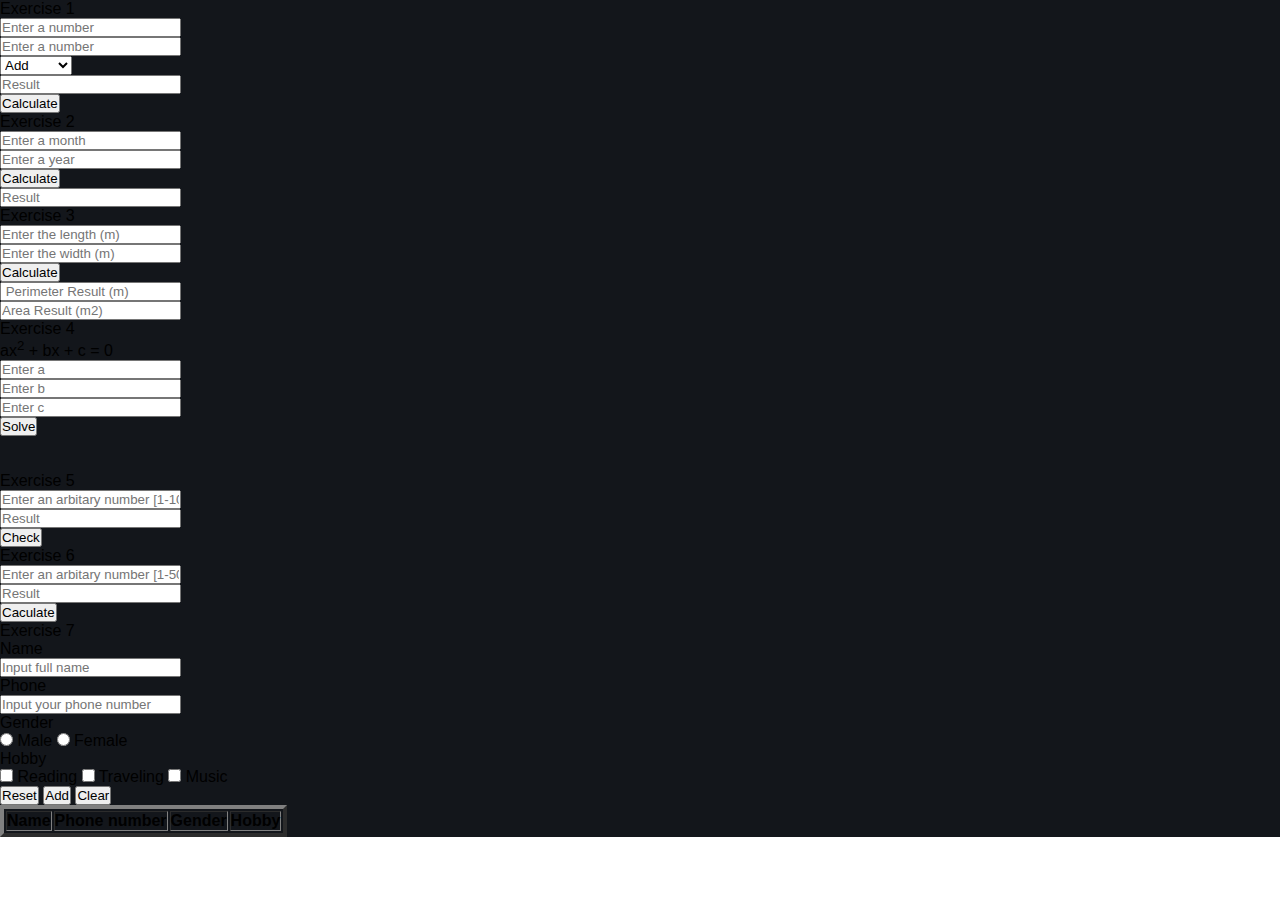
<file: index.html>
<!DOCTYPE html>
<html lang="en">

<head>
    <meta charset="UTF-8">
    <meta http-equiv="X-UA-Compatible" content="IE=edge">
    <meta name="viewport" content="width=device-width, initial-scale=1.0">
    <title>PHP Homework</title>
    <link rel="shortcut icon" type="image/png" href="assets/pictures/shortcuticon.jpg">
    <link rel="stylesheet" href="assets/style.css">
</head>

<body>
    <div id="wrapper">
        <div id="box-container">

            <!-- START exercise 1 -->
            <div class="box">
                Exercise 1 <br>
                <input id="ex1-input1" placeholder="Enter a number"> <br>
                <input id="ex1-input2" placeholder="Enter a number"> <br>
                <select name="" id="ex1-select">
                    <option value="add">Add</option>
                    <option value="sub">Subtract</option>
                    <option value="mult">Multiply</option>
                    <option value="divide">Divide</option>
                    <option value="mod">Modulo</option>
                </select> <br>
                <input id="ex1-result" placeholder="Result" readonly></input> <br>
                <button id="ex1-checkButton">Calculate</button>
            </div>

            <!-- END exercise 1 -->


            <!-- START exercise 2 -->
            <div class="box">
                Exercise 2 <br>
                <input id="ex2-input1" placeholder="Enter a month"> <br>
                <input id="ex2-input2" placeholder="Enter a year"> <br>
                <button id="ex2-checkButton">Calculate</button> <br>
                <input id="ex2-result" placeholder="Result" readonly></input> <br>
            </div>
            <!-- END exercise 2 -->

            <!-- START exercise 3 -->
            <div class="box">
                Exercise 3 <br>
                <input id="ex3-input1" placeholder="Enter the length (m)"> <br>
                <input id="ex3-input2" placeholder="Enter the width (m)"> <br>
                <button id="ex3-checkButton">Calculate</button> <br>
                <input id="ex3-result1" placeholder=" Perimeter Result (m)" readonly></input> <br>
                <input id="ex3-result2" placeholder="Area Result (m2)" readonly></input> <br>
            </div>
            <!-- END exercise 3 -->

            <!-- START exercise 4 -->
            <div class="box">
                Exercise 4 <br>
                <span>
                    ax<sup>2</sup> + bx + c = 0
                </span> <br>
                <input id="ex4-input1" placeholder="Enter a"> <br>
                <input id="ex4-input2" placeholder="Enter b"> <br>
                <input id="ex4-input3" placeholder="Enter c"> <br>
                <button id="ex4-checkButton">Solve</button> <br>
                <input id="ex4-result1" placeholder="Result" readonly></input> <br>
                <input id="ex4-result2" placeholder="Result" readonly></input> <br>
            </div>
            <!-- END exercise 4 -->


            <!-- START exercise 5 -->
            <div class="box">
                Exercise 5 <br>
                <input id="ex5-input" placeholder="Enter an arbitary number [1-100]"> <br>
                <input id="ex5-result" placeholder="Result" readonly></input> <br>
                <button id="ex5-checkButton">Check</button>
            </div>
            <!-- START exercise 5 -->

            <!-- START exercise 6 -->
            <div class="box">
                Exercise 6 <br>
                <input id="ex6-input" placeholder="Enter an arbitary number [1-50]"> <br>
                <input id="ex6-result" placeholder="Result" readonly></input> <br>
                <button id="ex6-checkButton">Caculate</button>
            </div>
            <!-- END exercise 6 -->

            <!-- START exercise 7 -->
            <div class="box" id="ex7">
                Exercise 7 <br>
                <form action="" method="" name="" id="" class="">
                    <div id="form-container">
                        <div class="form-items">
                            <label for="name">Name</label>
                        </div>
                        <div class="form-items">
                            <input required type="text" name="name" id="name" class="" value=""
                                placeholder="Input full name" minlength="5" onchange="onChange(event)" />
                        </div>

                        <div class="form-items">
                            <label for="phone">Phone</label>
                        </div>
                        <div class="form-items">
                            <input required type="number" name="phone" id="phone" class="" value=""
                                placeholder="Input your phone number" onchange="onChange(event)" />
                        </div>

                        <div class="form-items">
                            <label for="gender">Gender</label>
                        </div>
                        <div class="form-items">
                            <label for="male">
                                <input type="radio" name="gender" id="male" class="" value="Male"
                                    placeholder="" onchange="onChange(event)" /> Male
                            </label>

                            <label for="female">
                                <input type="radio" name="gender" id="female" class="" value="Female" placeholder="" onchange="onChange(event)"/>
                                Female
                            </label>
                        </div>

                        <div class="form-items">
                            <label for="like">Hobby</label>
                        </div>
                        <div class="form-items">
                            <label for="reading">
                                <input  type="checkbox" name="read" id="reading" class="" 
                                    placeholder="" onchange="onChange(event)" value='Reading' /> Reading
                            </label>

                            <label for="travel">
                                <input type="checkbox" name="travel" id="travel" value='Traveling' class="" 
                                    placeholder="" onchange="onChange(event)" /> Traveling
                            </label> <span> </span>

                            <label for="music">
                                <input type="checkbox" name="music" id="music" value='Music' class=""  placeholder="" onchange="onChange(event)" />
                                Music
                            </label>
                        </div>
                    </div>

                    <button name="reset" type="reset">Reset</button>
                    <button name="send-info" type="reset" type="submit" type="button" id="ex7-checkButton" value="Add"
                        onclick="AddRow()">Add</button>
                    <button id="clearButton"> Clear </button>
                </form>
                    

                <div id="print-content">
                    <table border="4" id="show">
                        <thead>
                            <tr>
                                <th>Name</th>
                                <th>Phone number</th>
                                <th>Gender</th>
                                <th>Hobby</th>
                            </tr>
                        </thead>
                    </table>
                </div>

            </div>
            <!-- END exercise 7 -->
        </div>
    </div>

    <script src="assets/exercise1.js"></script>
</body>

</html>
</file>
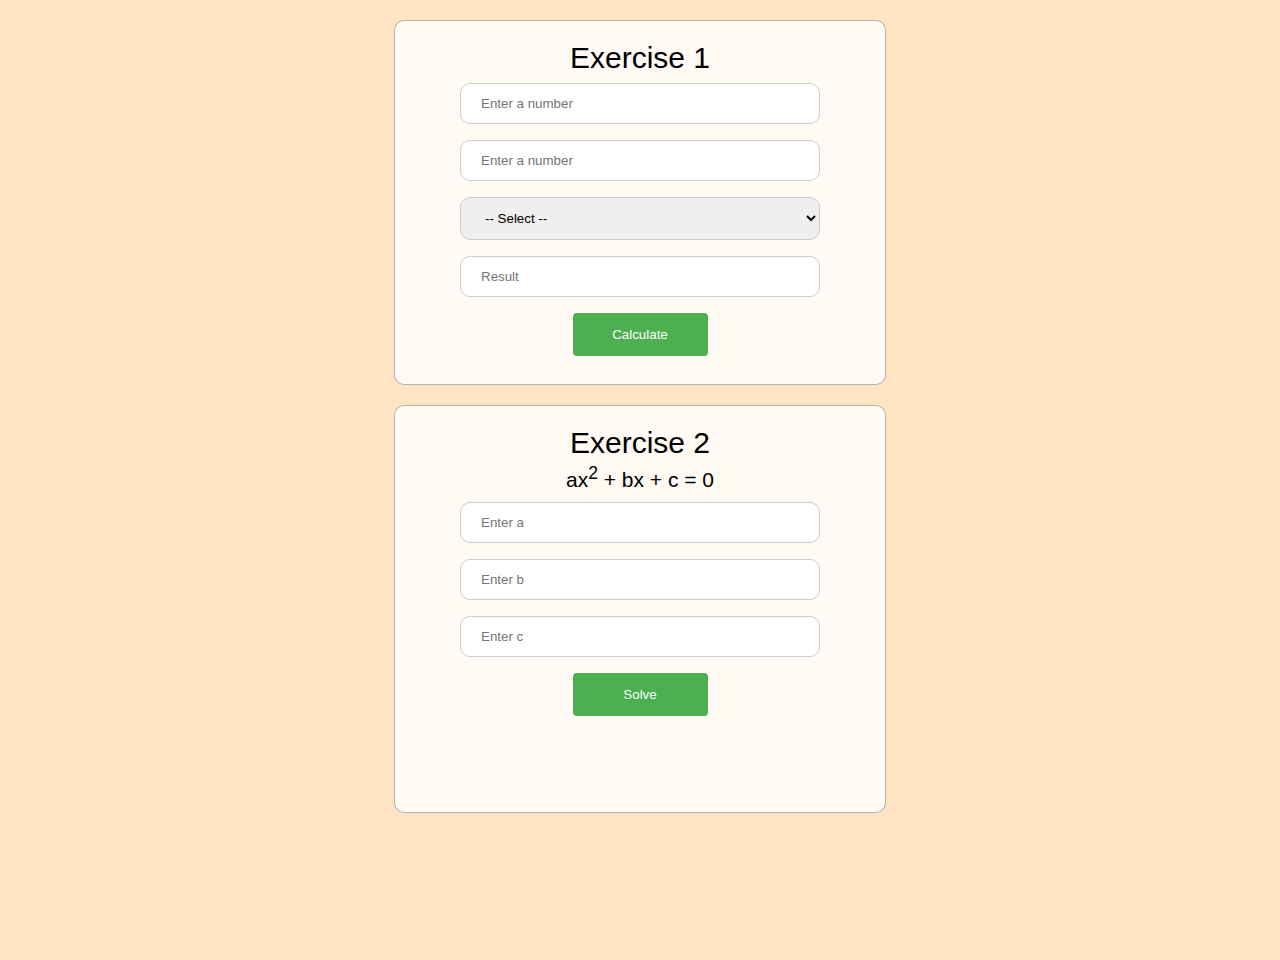
<file: WHCJ/index.html>
<!DOCTYPE html>
<html lang="en">

<head>
    <meta charset="UTF-8">
    <meta http-equiv="X-UA-Compatible" content="IE=edge">
    <meta name="viewport" content="width=device-width, initial-scale=1.0">
    <title>PHP Homework</title>
    <link rel="shortcut icon" type="image/png" href="assets/pictures/shortcuticon.jpg">
    <link rel="stylesheet" href="assets/css/style.css">
    <script src="assets/js/jquery-3.6.0.js"></script>
</head>

<body>
    <div id="wrapper">
        <div id="box-container">

            <!-- START exercise 1 -->
            <div class="box">
                Exercise 1 <br>
                <input id="ex1-input1" placeholder="Enter a number"> <br>
                <input id="ex1-input2" placeholder="Enter a number"> <br>
                <select name="" id="ex1-select">
                    <option value="">-- Select --</option>
                    <option value="add">Add</option>
                    <option value="sub">Subtract</option>
                    <option value="mult">Multiply</option>
                    <option value="divide">Divide</option>
                    <option value="mod">Modulo</option>
                </select> <br>
                <input id="ex1-result" placeholder="Result" readonly></input> <br>
                <button id="ex1-checkButton">Calculate</button>
            </div>
            <!-- END exercise 1 -->

            <!-- START exercise 2 -->
            <div class="box">
                Exercise 2 <br>
                <span>
                    ax<sup>2</sup> + bx + c = 0
                </span> <br>
                <input id="ex2-input1" placeholder="Enter a"> <br>
                <input id="ex2-input2" placeholder="Enter b"> <br>
                <input id="ex2-input3" placeholder="Enter c"> <br>
                <button id="ex2-checkButton">Solve</button> <br>
                <input id="ex2-result1" placeholder="Result" readonly></input> <br>
                <input id="ex2-result2" placeholder="Result" readonly></input> <br>
            </div>
            <!-- END exercise 2 -->

        </div>
    </div>

    <script src="assets/js/script.js"></script>
</body>

</html>
</file>
<file: assets/style.css>
*{
    margin: 0;
    padding: 0;
}

:root{
    --bg-dark : #13161b;
    --font-menu: #6c6e6d;
    --hr-color: #7e3e10;
    --continue-color: #4a5863;
    --hover-bg-color: #12171b;
    --hover-text-color: #d6d2d1;
    --item-color: #070707;
}

#wrapper{
    width: 100%;
    height: 100%;
    background-color: var(--bg-dark);
    font-family: Arial;
}

#container-header{
    width: 1400px;
    margin: 0 auto;
    background-color: var(--bg-dark);
    height: 108px;
    
}

#header-logo{
    padding-top: 20px;
    padding-bottom: 5px;
    float: left;
    padding-left: 220px;
    background-image: linear-gradient(-90deg,   #36404c 0%,#13161b 60%);
    box-sizing: border-box;
    box-shadow: ;
} 



#header-menu{
    float: left;
    width: 700px;
    padding-left: 210px;
    background-image: linear-gradient(90deg,   #36404c 0%,#13161b 100%);100%);
    box-sizing: box-boder;
}

#header-menu ul{
    display: block;
}

#header-menu ul li{
    float: left;
    display: block;
    margin-left: 21px;
}

#header-menu ul li:hover{
    background-color: var(--hover-bg-color);
}

#header-menu a:hover{
    color: var(--hover-text-color);
    text-decoration: 3px var(--hr-color) solid underline;
    font-weight: bold;
    text-underline-position: under;
    
}

#header-menu a{
    float: left;
    padding-bottom: 5px;
    padding-top: 79px;
    font-weight: lighter;
    text-transform: uppercase;
    text-decoration: none;
    color: var(--font-menu);
}

#main{
    width: 960px;
    margin: 0 auto;

}

#main #slide{
    margin-top: 20px;
    margin-bottom: 37px;
    width: 100%;
}

#main hr{
    border: 1px solid var(--hr-color);
}

#main #info{
    margin-top: 34px;
    height: 160px;
    margin-bottom: 66px;
    display: block;
}

#main #info:hover{
    
}

#main #info #info-img{
    width: 122px;
    float: left;
    
}

#main #info #info-img img{
    filter: saturate(0);
}

#main #info #info-img img:hover{
    filter: saturate(1);
    transition-duration: 0.5s;
}

#main #info #main-info-content{
    margin-left: 37px;
    float: left;
    width: 552px;
}

#main #info #main-info-content p{
    color: var(--hr-color);
    font-weight: bold;
    text-transform: uppercase;
    font-size: 1.05em;
}

#main #info #main-info-content #parag{
    color: var(--font-menu);
    font-size: 12px;
    margin-top: 20px;
    margin-bottom: 0px;
}

#info-continue{
    margin-top: 29px;
    color: var(--font-menu);
    font-size: 12px;
    color: var(--continue-color);
}

#info-continue a{
    color: var(--continue-color);
    text-decoration: none;
}
#info-items-container .info-item{
    width: 288px ;
    height: 216px;
    background-color: var(--item-color) ;
    display: block;
}

#info-items-container .info-item img{
    filter: saturate(0);
}

#info-items-container .info-item:hover .item-title{
    color: var(--hr-color);
    text-decoration: 3px var(--hr-color) solid underline;
    font-weight: bold;
    text-underline-position: under;
}

#info-items-container .info-item:hover img{
    filter: saturate(1);
}

#info-items-container .info-item .item-title{
    color: #83888c;
    margin-top: 23px;
    margin-left: 14px;
    text-transform: uppercase;
    font-weight: bold;
    font-size: 13px;
    text-decoration: none;
}

#info-items-container .info-item .info-text{
    color: #83888c;
    margin-top: 13px;
    margin-left: 14px;
    width: 260px;
    font-weight: bold;
    font-size: 11px;
    text-decoration: none;
}

#info-items-container{
    width: 960px;
    height: 259px;
    display: grid;
    grid-template-columns: auto auto auto;
    justify-content: space-between;
}

a{
    text-decoration: none;
}

#footer-container{
    width: 100%;
    margin: 0 auto;
    background-color: #000509;
    height: 105px;
}

#footer{
    width: 960px;
    margin: 0 auto;
}
#footer p{
    text-align: center;
    padding-top: 15px;
    color: var(--font-menu);
    
}

#footer-icon-container{
    display: grid;
    height: 20px;
    grid-template-columns: auto auto auto;
    justify-content: space-between;
}
</file>
<file: WHCJ/assets/css/style.css>
* {
    padding: 0;
    margin: 0;
    font-family: Arial, Helvetica, sans-serif;
}

#wrapper {
    background-color: bisque;
    min-height: 960px;
    margin: auto auto;
}

#box-container {
    display: grid;
    grid-template-columns: 70%;
    padding: 10px;
    justify-content: center;
}

.box {
    background-color: rgba(255, 255, 255, 0.8);
    border: 1px solid rgba(161, 161, 161, 0.8);
    padding: 20px;
    font-size: 30px;
    text-align: center;
    margin: 10px auto;
    width: 450px;
    border-radius: 10px;
}

span {
    font-size: 0.7em;
}

label {
    font-size: 0.7em;
}



.form-items {
    border: 2px solid black;
    margin: 3px 3px;
    display: flex;
    justify-content: center;
    align-items: center;
    height: 50px;
}

.form-items input[type=text],
.form-items select {
    width: 100%;
    padding: 12px 20px;
    margin: 8px 0;
    display: inline-block;
    border: none;
    background: none;
    border-radius: 4px;
    box-sizing: border-box;
    height: 100%;

}

#form-container .form-items input[type=number],
#form-container .form-items select {
    width: 100%;
    padding: 12px 20px;
    margin: 8px 0;
    display: inline-block;
    border: none;
    background: none;
    border-radius: 4px;
    box-sizing: border-box;
    height: 100%;

}

table {
    width: 100%;
    margin-top: 50px;
    text-align: center;
    background: #333;
    color: #fff;
}

#show th,
#show td {
    padding: 13px;
}

#btna td input {
    width: 100%;
}

#print-content {
    width: 80%;
    margin: auto auto;
}



input,
select {
    width: 80%;
    padding: 12px 20px;
    margin: 8px 0;
    display: inline-block;
    border: 1px solid #ccc;
    border-radius: 10px;
    box-sizing: border-box;
}

button {
    width: 30%;
    background-color: #4CAF50;
    color: white;
    padding: 14px 20px;
    margin: 8px 0;
    border: none;
    border-radius: 4px;
    cursor: pointer;
}

button:hover {
    background-color: #45a049;
}
</file>
